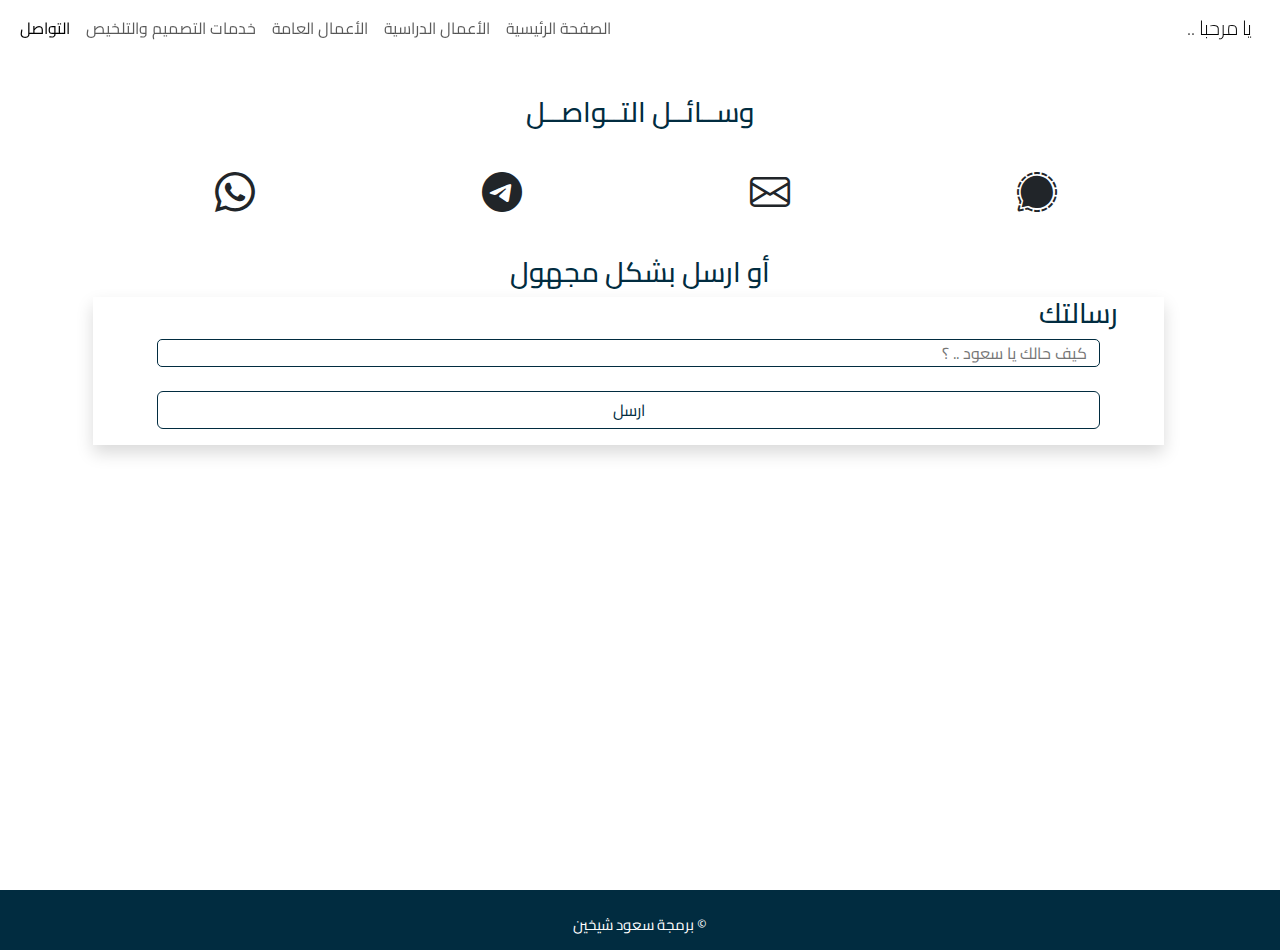
<file: fix.html>
<!DOCTYPE html>
<html lang="ar">
<head>
    <meta charset="UTF-8">
    <meta name="viewport" content="width=device-width, initial-scale=1.0">
    <title>شبكة سعود شيخين التقنية</title>
<link rel="icon" href="log.icon" >
    <link href="https://cdn.jsdelivr.net/npm/bootstrap@5.3.3/dist/css/bootstrap.min.css" rel="stylesheet" integrity="sha384-QWTKZyjpPEjISv5WaRU9OFeRpok6YctnYmDr5pNlyT2bRjXh0JMhjY6hW+ALEwIH" crossorigin="anonymous">
    <link rel="stylesheet" href="style.css">
    <link rel="stylesheet" href="https://cdnjs.cloudflare.com/ajax/libs/font-awesome/6.7.2/css/all.min.css">
    <link rel="preconnect" href="https://fonts.googleapis.com">
    <link rel="preconnect" href="https://fonts.gstatic.com" crossorigin>
    <link href="https://fonts.googleapis.com/css2?family=Cairo:wght@200;300;400;600;700;900&display=swap" rel="stylesheet">
    <link rel="stylesheet" href="https://cdn.jsdelivr.net/npm/bootstrap-icons@1.13.1/font/bootstrap-icons.min.css">
<!-- Google tag (gtag.js) -->
<script async src="https://www.googletagmanager.com/gtag/js?id=G-26B0MFG7GL"></script>
<script>
  window.dataLayer = window.dataLayer || [];
  function gtag(){dataLayer.push(arguments);}
  gtag('js', new Date());

  gtag('config', 'G-26B0MFG7GL');
</script>
<!--  -->
<style>
    .container {
        min-height: 80vh;
        display: flex;
        flex-direction: column;
        justify-content: space-between;
    }
    footer{
        margin: 0 !important;
    }
    html , body {
        height: 100%;
        margin: 0;
    }
</style>
</head>
<body>
<!--  --> 
<div class="container-fluid kber align-items-center justify-content-center ">
  <!-- nav -->
   <!--  -->
<nav class="navbar navbar-expand-lg navbar-light fixed-top bg-cc" dir="rtl">
  <div class="container-fluid">
   <a class="navbar-brand justify-content-start display-4">يا مرحبا  .. </a>
    <button class="navbar-toggler" type="button" data-bs-toggle="collapse" data-bs-target="#navbarNavDropdown" aria-controls="navbarNavDropdown" aria-expanded="false" aria-label="Toggle navigation">
      <span class="navbar-toggler-icon "></span>
    </button>
    <div class="collapse navbar-collapse justify-content-end" id="navbarNavDropdown">
      <ul class="navbar-nav">
        <li class="nav-item">
          <a class="nav-link " aria-current="page" href="index.html">الصفحة الرئيسية</a>
        </li>
        <li class="nav-item">
          <a class="nav-link" href="works.html">الأعمال الدراسية</a>
        </li>
        <li class="nav-item">
          <a class="nav-link " href="stories.html">الأعمال العامة</a>
        </li>
       <li class="nav-item">
          <a class="nav-link" href="#">خدمات التصميم والتلخيص</a>
        </li>
        <li class="nav-item">
          <a class="nav-link active" href="social.html">التواصل</a>
        </li>
      </ul>
    </div>
  </div>
</nav>
  <!-- nav  -->
<div class="text-center mt-5 pt-5 icont "><h3>وســائــل التــواصــل</h3></div>
  <!--  -->
  <div class="container mt-3 pt-3 " dir="rtl">
    <div class="row justify-content-center" dir="ltr">
        
           
            <div class="btn-group me-2 " role="group" aria-label="First group">
    <a href="https://wa.me/966576787029" class="btn gro1"><i class="bi bi-whatsapp h1"></i></a>
    <a href="https://t.me/crmxi" class="btn gro1"><i class="bi bi-telegram h1"></i></a>
    <a href="mailto:saudok@protonmail.com" class="btn gro1"><i class="bi bi-envelope h1"></i></a>
    <a href="https://signal.me/#eu/-F2o60GtJIKb0y5iwunCiwSQwI3PKVfD_w5qGycwieDA9i7HjFhO7ZWPmG3pIzB7" class="btn gro1"><i class="bi bi-signal h1"></i></a>
    
</div>
<div class="text-center mt-3 pt-3 icont "><h3>أو ارسل بشكل مجهول</h3></div>
<!-- modify this form HTML and place wherever you want your form -->
 <div class="container-fluid shadow resal2 row"> 
<form id="my-form" action="https://formspree.io/f/mldblkwd" method="POST" dir="rtl">
<div class="row col-md-12">
  <h3 class="icont">رسالتك</h3>
  <input class="inp1" type="text" name="message" placeholder="كيف حالك يا سعود .. ؟" />
</div>
<br>
<div class="row col-md-12" >
  <button class="btn btn-outline-primary"  id="my-form-button">ارسل</button>
  <center><p id="my-form-status"></p></center>
</div>
</form>

<!-- Place this script at the end of the body tag -->
<script>
  var form = document.getElementById("my-form");
  
  async function handleSubmit(event) {
    event.preventDefault();
    var status = document.getElementById("my-form-status");
    var data = new FormData(event.target);
    fetch(event.target.action, {
      method: form.method,
      body: data,
      headers: {
          'Accept': 'application/json'
      }
    }).then(response => {
      if (response.ok) {
        status.innerHTML = "تم الإرسال .. تحياتي";
        form.reset()
      } else {
        response.json().then(data => {
          if (Object.hasOwn(data, 'errors')) {
            status.innerHTML = data["errors"].map(error => error["message"]).join(", ")
          } else {
            status.innerHTML = "عذرا .. فيه مشكلة بالإرسال"
          }
        })
      }
    }).catch(error => {
      status.innerHTML = "عذرا .. فيه مشكلة بالإرسال"
    });
  }
  form.addEventListener("submit", handleSubmit)
</script>
</div>

    
</div>

</div>


<br>
<footer class="foot">
    <br>
    <center><p style="color: white; font-size: 15px;">برمجة سعود شيخين ©</p></center>
</footer>
<script src="https://cdn.jsdelivr.net/npm/bootstrap@5.3.0/dist/js/bootstrap.bundle.min.js"></script>
</body>
</html>
</file>
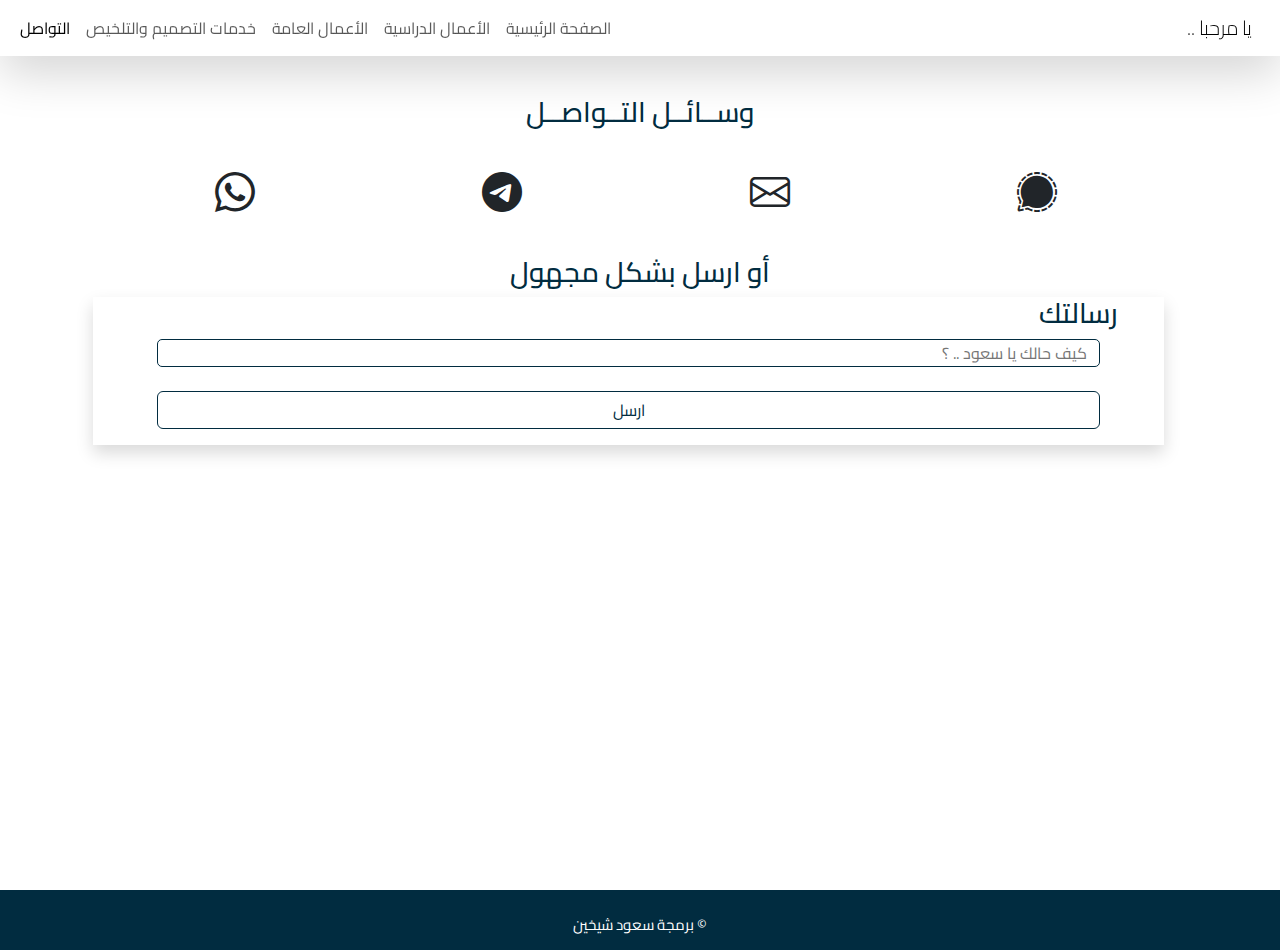
<file: social.html>
<!DOCTYPE html>
<html lang="ar">
<head>
    <meta charset="UTF-8">
    <meta name="viewport" content="width=device-width, initial-scale=1.0">
    <title>شبكة سعود شيخين التقنية</title>
    <link rel="stylesheet" href="https://cdnjs.cloudflare.com/ajax/libs/animate.css/4.1.1/animate.min.css"/>
<link rel="icon" href="log.icon" >
    <link href="https://cdn.jsdelivr.net/npm/bootstrap@5.3.3/dist/css/bootstrap.min.css" rel="stylesheet" integrity="sha384-QWTKZyjpPEjISv5WaRU9OFeRpok6YctnYmDr5pNlyT2bRjXh0JMhjY6hW+ALEwIH" crossorigin="anonymous">
    <link rel="stylesheet" href="style.css">
    <link rel="stylesheet" href="https://cdnjs.cloudflare.com/ajax/libs/font-awesome/6.7.2/css/all.min.css">
    <link rel="preconnect" href="https://fonts.googleapis.com">
    <link rel="preconnect" href="https://fonts.gstatic.com" crossorigin>
    <link href="https://fonts.googleapis.com/css2?family=Cairo:wght@200;300;400;600;700;900&display=swap" rel="stylesheet">
    <link rel="stylesheet" href="https://cdn.jsdelivr.net/npm/bootstrap-icons@1.13.1/font/bootstrap-icons.min.css">
<!-- Google tag (gtag.js) -->
<script async src="https://www.googletagmanager.com/gtag/js?id=G-26B0MFG7GL"></script>
<script>
  window.dataLayer = window.dataLayer || [];
  function gtag(){dataLayer.push(arguments);}
  gtag('js', new Date());

  gtag('config', 'G-26B0MFG7GL');
</script>
<!--  -->
<style>
    .container {
        min-height: 80vh;
        display: flex;
        flex-direction: column;
        justify-content: space-between;
    }
    footer{
        margin: 0 !important;
    }
    html , body {
        height: 100%;
        margin: 0;
    }
</style>
</head>
<body class="animate__animated animate__fadeIn " >
<!--  --> 
<div class="container-fluid kber align-items-center justify-content-center ">
  <!-- nav -->
   <!--  -->
<nav class="navbar navbar-expand-lg navbar-light fixed-top bg-cc animate__animated animate__slideInDown shadow-lg" dir="rtl">
  <div class="container-fluid">
   <a class="navbar-brand justify-content-start display-4">يا مرحبا  .. </a>
    <button class="navbar-toggler" type="button" data-bs-toggle="collapse" data-bs-target="#navbarNavDropdown" aria-controls="navbarNavDropdown" aria-expanded="false" aria-label="Toggle navigation">
      <span class="navbar-toggler-icon "></span>
    </button>
    <div class="collapse navbar-collapse justify-content-end" id="navbarNavDropdown">
      <ul class="navbar-nav">
        <li class="nav-item">
          <a class="nav-link " aria-current="page" href="index.html">الصفحة الرئيسية</a>
        </li>
        <li class="nav-item">
          <a class="nav-link" href="works.html">الأعمال الدراسية</a>
        </li>
        <li class="nav-item">
          <a class="nav-link " href="stories.html">الأعمال العامة</a>
        </li>
       <li class="nav-item">
          <a class="nav-link" href="sirv.html">خدمات التصميم والتلخيص</a>
        </li>
        <li class="nav-item">
          <a class="nav-link active" href="social.html">التواصل</a>
        </li>
      </ul>
    </div>
  </div>
</nav>
  <!-- nav  -->
<div class="text-center mt-5 pt-5 icont "><h3>وســائــل التــواصــل</h3></div>
  <!--  -->
  <div class="container mt-3 pt-3 " dir="rtl">
    <div class="row justify-content-center" dir="ltr">
        
           
            <div class="btn-group me-2 " role="group" aria-label="First group">
    <a href="https://wa.me/966576787029" class="btn gro1"><i class="bi bi-whatsapp h1"></i></a>
    <a href="https://t.me/crmxi" class="btn gro1"><i class="bi bi-telegram h1"></i></a>
    <a href="mailto:saudok@protonmail.com" class="btn gro1"><i class="bi bi-envelope h1"></i></a>
    <a href="https://signal.me/#eu/-F2o60GtJIKb0y5iwunCiwSQwI3PKVfD_w5qGycwieDA9i7HjFhO7ZWPmG3pIzB7" class="btn gro1"><i class="bi bi-signal h1"></i></a>
    
</div>
<div class="text-center mt-3 pt-3 icont "><h3>أو ارسل بشكل مجهول</h3></div>
<!-- modify this form HTML and place wherever you want your form -->
 <div class="container-fluid shadow resal2 row"> 
<form id="my-form" action="https://formspree.io/f/mldblkwd" method="POST" dir="rtl">
<div class="row col-md-12">
  <h3 class="icont">رسالتك</h3>
  <input class="inp1" type="text" name="message" placeholder="كيف حالك يا سعود .. ؟" />
</div>
<br>
<div class="row col-md-12" >
  <button class="btn btn-outline-primary"  id="my-form-button">ارسل</button>
  <center><p id="my-form-status"></p></center>
</div>
</form>

<!-- Place this script at the end of the body tag -->
<script>
  var form = document.getElementById("my-form");
  
  async function handleSubmit(event) {
    event.preventDefault();
    var status = document.getElementById("my-form-status");
    var data = new FormData(event.target);
    fetch(event.target.action, {
      method: form.method,
      body: data,
      headers: {
          'Accept': 'application/json'
      }
    }).then(response => {
      if (response.ok) {
        status.innerHTML = "تم الإرسال .. تحياتي";
        form.reset()
      } else {
        response.json().then(data => {
          if (Object.hasOwn(data, 'errors')) {
            status.innerHTML = data["errors"].map(error => error["message"]).join(", ")
          } else {
            status.innerHTML = "عذرا .. فيه مشكلة بالإرسال"
          }
        })
      }
    }).catch(error => {
      status.innerHTML = "عذرا .. فيه مشكلة بالإرسال"
    });
  }
  form.addEventListener("submit", handleSubmit)
</script>
</div>

    
</div>

</div>


<br>
<footer class="foot">
    <br>
    <center><p style="color: white; font-size: 15px;">برمجة سعود شيخين ©</p></center>
</footer>
<script src="https://cdn.jsdelivr.net/npm/bootstrap@5.3.0/dist/js/bootstrap.bundle.min.js"></script>
</body>
</html>
</file>
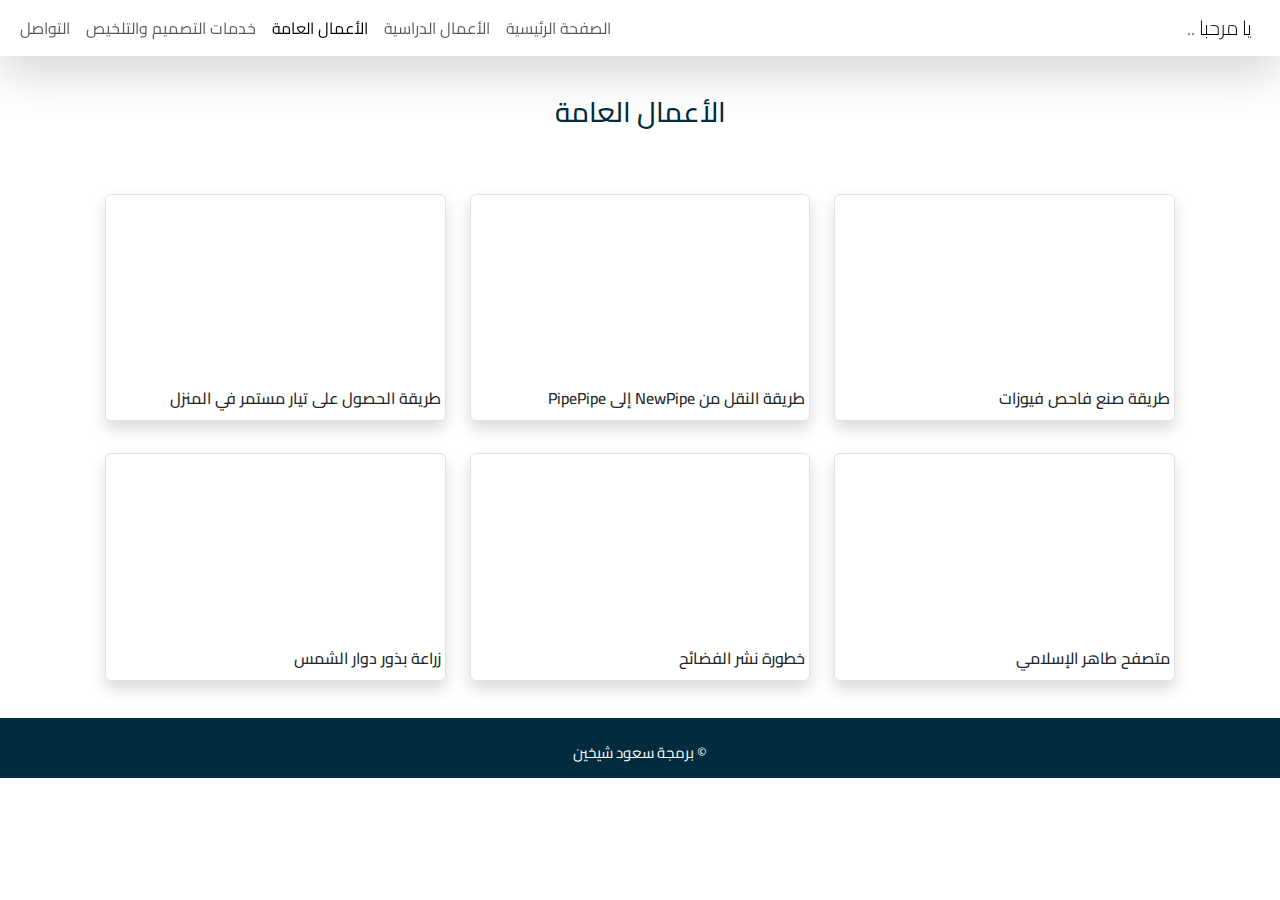
<file: stories.html>
<!DOCTYPE html>
<html lang="ar">
<head>
    <meta charset="UTF-8">
    <meta name="viewport" content="width=device-width, initial-scale=1.0">
    <title>شبكة سعود شيخين التقنية</title>
    <link rel="stylesheet" href="https://cdnjs.cloudflare.com/ajax/libs/animate.css/4.1.1/animate.min.css"/>
<link rel="icon" href="log.icon" >
    <link href="https://cdn.jsdelivr.net/npm/bootstrap@5.3.3/dist/css/bootstrap.min.css" rel="stylesheet" integrity="sha384-QWTKZyjpPEjISv5WaRU9OFeRpok6YctnYmDr5pNlyT2bRjXh0JMhjY6hW+ALEwIH" crossorigin="anonymous">
    <link rel="stylesheet" href="style.css">
    <link rel="stylesheet" href="https://cdnjs.cloudflare.com/ajax/libs/font-awesome/6.7.2/css/all.min.css">
    <link rel="preconnect" href="https://fonts.googleapis.com">
    <link rel="preconnect" href="https://fonts.gstatic.com" crossorigin>
    <link href="https://fonts.googleapis.com/css2?family=Cairo:wght@200;300;400;600;700;900&display=swap" rel="stylesheet">
    
<!-- Google tag (gtag.js) -->
<script async src="https://www.googletagmanager.com/gtag/js?id=G-26B0MFG7GL"></script>
<script>
  window.dataLayer = window.dataLayer || [];
  function gtag(){dataLayer.push(arguments);}
  gtag('js', new Date());

  gtag('config', 'G-26B0MFG7GL');
</script>
<!--  -->
</head>
<body class="animate__animated animate__fadeIn">
<!--  --> 
<div class="container-fluid kber align-items-center justify-content-center ">
  <!-- nav -->
   <!--  -->
<nav class="navbar navbar-expand-lg navbar-light fixed-top bg-cc animate__animated animate__slideInDown shadow-lg " dir="rtl">
  <div class="container-fluid">
   <a class="navbar-brand justify-content-start display-4">يا مرحبا  .. </a>
    <button class="navbar-toggler" type="button" data-bs-toggle="collapse" data-bs-target="#navbarNavDropdown" aria-controls="navbarNavDropdown" aria-expanded="false" aria-label="Toggle navigation">
      <span class="navbar-toggler-icon "></span>
    </button>
    <div class="collapse navbar-collapse justify-content-end" id="navbarNavDropdown">
      <ul class="navbar-nav">
        <li class="nav-item">
          <a class="nav-link " aria-current="page" href="index.html">الصفحة الرئيسية</a>
        </li>
        <li class="nav-item">
          <a class="nav-link" href="works.html">الأعمال الدراسية</a>
        </li>
        <li class="nav-item">
          <a class="nav-link active" href="#">الأعمال العامة</a>
        </li>
       <li id="sirv"  class="nav-item">
          <a class="nav-link" href="">خدمات التصميم والتلخيص</a>
        </li>
        <li class="nav-item">
          <a class="nav-link" href="social.html">التواصل</a>
        </li>
      </ul>
    </div>
  </div>
</nav>
  <!-- nav  -->
<div class="text-center mt-5 pt-5 icont "><h3>الأعمال العامة</h3></div>
  <!--  -->
  <div class="container mt-3 pt-3 " dir="rtl">
    <div class="row justify-content-center">
            <!-- 1 -->
             <div class="col-lg-4 col-md-12 pt-3 mt-3">
            <div class="border rounded shadow ">
                <div class="ratio ratio-16x9 overflow-hidden rounded-top "><iframe src="https://youtube.com/embed/2fPklfOzYgg"  title="YouTube video" allowfullscreen></iframe></div>
                <h6 class="p-1">طريقة صنع فاحص فيوزات</h6>
            </div>
            </div>
            <!-- 2 -->
             <div class="col-lg-4 col-md-12 pt-3 mt-3">
             <div class="border rounded shadow ">
                <div class="ratio ratio-16x9 overflow-hidden rounded-top "><iframe src="https://youtube.com/embed/FaZE8WRvzeA?" title="YouTube video" allowfullscreen></iframe></div>
                <h6 class="p-1">طريقة النقل من NewPipe إلى PipePipe</h6>
            </div>
            </div>
            <!-- 3 -->
             <div class="col-lg-4 col-md-12 pt-3 mt-3">
             <div class="border rounded shadow ">
                <div class="ratio ratio-16x9 overflow-hidden rounded-top "><iframe src="https://youtube.com/embed/U5NQquUX3-8" title="YouTube video" allowfullscreen></iframe></div>
                <h6 class="p-1">طريقة الحصول على تيار مستمر في المنزل</h6>
            </div>
            </div>
        </div> 
         <!-- end row  -->
          
        <div class="row justify-content-center">
          <!-- start row -->
            <div class="col-lg-4 col-md-12 pt-3 mt-3">
            <div class="border rounded shadow ">
                <div class="ratio ratio-16x9 overflow-hidden rounded-top "><iframe src="https://youtube.com/embed/vtM5aIKyf3k"  title="YouTube video" allowfullscreen></iframe></div>
                <h6 class="p-1">متصفح طاهر الإسلامي</h6>
            </div>
            </div>
            <!-- 2 -->
             <div class="col-lg-4 col-md-12 pt-3 mt-3">
             <div class="border rounded shadow ">
                <div class="ratio ratio-16x9 overflow-hidden rounded-top "><iframe src="https://youtube.com/embed/iOH0lc-Cvpw" title="YouTube video" allowfullscreen></iframe></div>
                <h6 class="p-1">خطورة نشر الفضائح </h6>
            </div>
            </div>
            <!-- 3 -->
             <div class="col-lg-4 col-md-12 pt-3 mt-3">
             <div class="border rounded shadow ">
                <div class="ratio ratio-16x9 overflow-hidden rounded-top "><iframe src="https://youtube.com/embed/-CzdVoq4gl8" title="YouTube video" allowfullscreen></iframe></div>
                <h6 class="p-1">زراعة بذور دوار الشمس</h6>
            </div>
            </div>
        </div> 
            <!-- end row -->

        </div>
</div>

<br>
<footer class="foot">
    <br>
    <center><p style="color: white; font-size: 15px;">برمجة سعود شيخين ©</p></center>
</footer>
<script src="https://cdn.jsdelivr.net/npm/bootstrap@5.3.0/dist/js/bootstrap.bundle.min.js"></script>
<script src="sirv.js"></script>
</body>
</file>
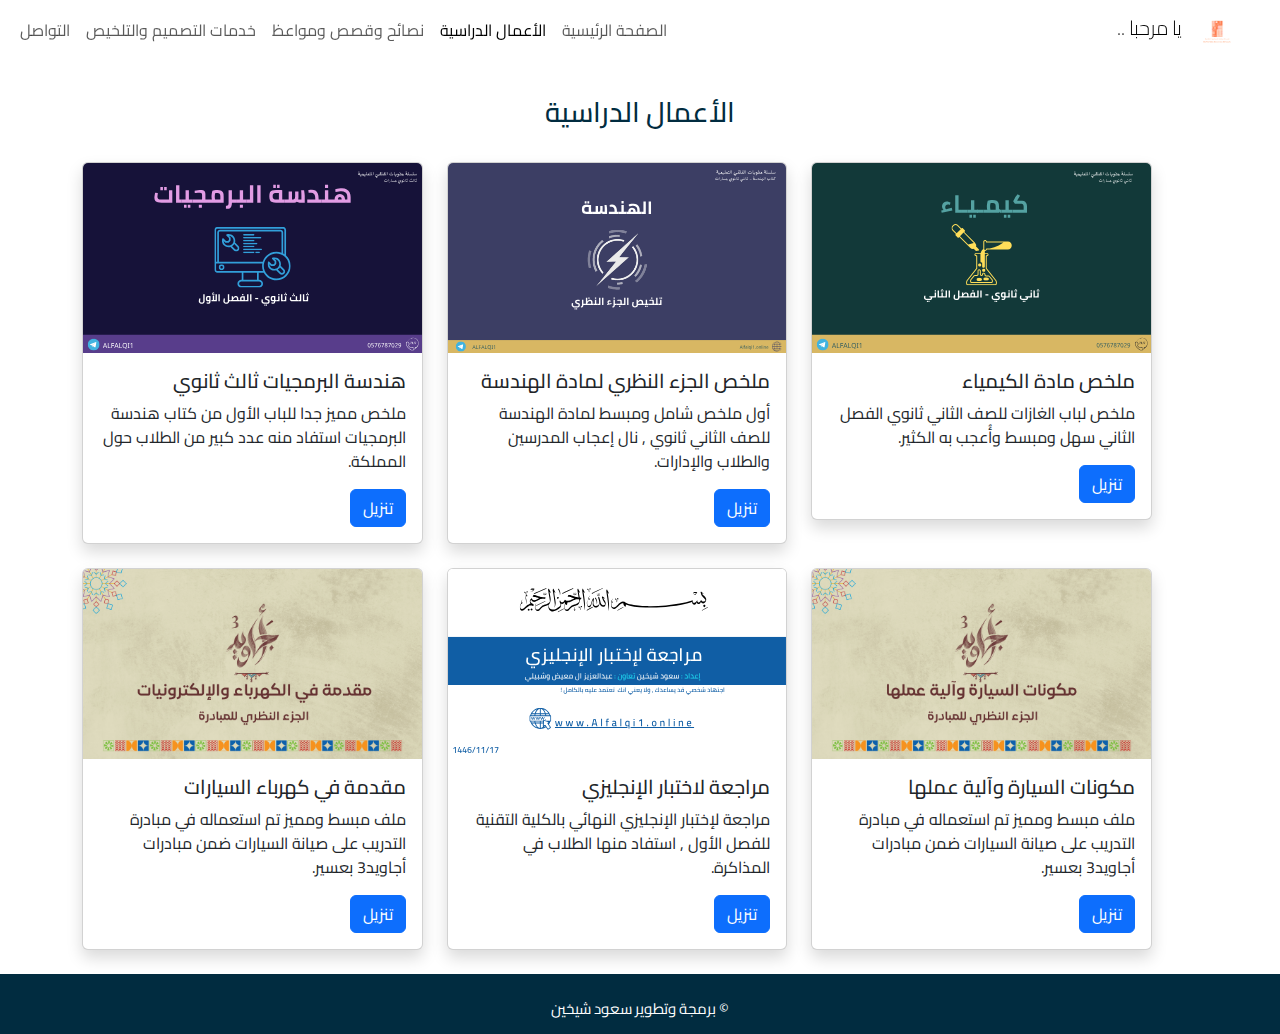
<file: works.html>
<!DOCTYPE html>
<html lang="ar">
<head>
    <meta charset="UTF-8">
    <meta name="viewport" content="width=device-width, initial-scale=1.0">
    <title>شبكة سعود شيخين التقنية</title>
    <link rel="icon" href="log.icon">
    <link href="https://cdn.jsdelivr.net/npm/bootstrap@5.3.3/dist/css/bootstrap.min.css" rel="stylesheet" integrity="sha384-QWTKZyjpPEjISv5WaRU9OFeRpok6YctnYmDr5pNlyT2bRjXh0JMhjY6hW+ALEwIH" crossorigin="anonymous">
    <link rel="stylesheet" href="style.css">
    <link rel="stylesheet" href="https://cdnjs.cloudflare.com/ajax/libs/font-awesome/6.7.2/css/all.min.css">
    <link rel="preconnect" href="https://fonts.googleapis.com">
    <link rel="preconnect" href="https://fonts.gstatic.com" crossorigin>
    <link href="https://fonts.googleapis.com/css2?family=Cairo:wght@200;300;400;600;700;900&display=swap" rel="stylesheet">
    
<!-- Google tag (gtag.js) -->
<script async src="https://www.googletagmanager.com/gtag/js?id=G-26B0MFG7GL"></script>
<script>
  window.dataLayer = window.dataLayer || [];
  function gtag(){dataLayer.push(arguments);}
  gtag('js', new Date());

  gtag('config', 'G-26B0MFG7GL');
</script>
<!--  -->
</head>
<body>

  <!-- nav -->
   <!--  -->
<nav class="navbar navbar-expand-lg navbar-light fixed-top bg-cc" dir="rtl">
  <div class="container-fluid">
     <a class="navbar-brand justify-content-start display-4"> <img src="logogood(1).svg" class="img-fluid" style="filter: invert();" width="70" height="70" alt="...">يا مرحبا  .. </a>
    <button class="navbar-toggler" type="button" data-bs-toggle="collapse" data-bs-target="#navbarNavDropdown" aria-controls="navbarNavDropdown" aria-expanded="false" aria-label="Toggle navigation">
      <span class="navbar-toggler-icon "></span>
    </button>
    <div class="collapse navbar-collapse justify-content-end" id="navbarNavDropdown">
      <ul class="navbar-nav">
        <li class="nav-item">
          <a class="nav-link " aria-current="page" href="index.html">الصفحة الرئيسية</a>
        </li>
        <li class="nav-item">
          <a class="nav-link active" href="#">الأعمال الدراسية</a>
        </li>
        <li class="nav-item">
          <a class="nav-link" href="#">نصائح وقصص ومواعظ</a>
        </li>
       <li class="nav-item">
          <a class="nav-link" href="#">خدمات التصميم والتلخيص</a>
        </li>
        <li class="nav-item">
          <a class="nav-link" href="#">التواصل</a>
        </li>
      </ul>
    </div>
  </div>
</nav>
  <!-- nav  -->
<div class="text-center mt-5 pt-5 icont "><h3>الأعمال الدراسية</h3></div>
<!-- -->
<div class="container mt-3 pt-3">
    <!-- 1 -->
<div class="justify-content-center">
<div class="row" >
<div class="col-lg-4 col-md-12">
<div class="card shadow" dir="rtl" >
  <img src="hprmg.svg" class="card-img-top" alt="...">
  <div class="card-body">
    <h5 class="card-title" >هندسة البرمجيات ثالث ثانوي</h5>
    <p class="card-text" >ملخص مميز جدا للباب الأول من كتاب هندسة البرمجيات استفاد منه عدد كبير من الطلاب حول المملكة.</p>
    <a href="brmjyat.pdf" download="هندسة البرمجيات" class="btn btn-primary c-btn">تنزيل</a>
  </div>
</div>
</div>
<!-- 2 -->
<div class="col-lg-4 col-md-12">
<div class="card shadow" dir="rtl" >
  <img src="hndsa.svg" class="card-img-top" alt="...">
  <div class="card-body">
    <h5 class="card-title">ملخص الجزء النظري لمادة الهندسة</h5>
    <p class="card-text">أول ملخص شامل ومبسط لمادة الهندسة للصف الثاني ثانوي , نال إعجاب المدرسين والطلاب والإدارات.</p>
    <a href="hndsaBas.pdf" download="ملخص الهندسة" class="btn btn-primary c-btn">تنزيل</a>
  </div>
</div>
</div>
<!-- 3 -->
 <div class="col-lg-4 col-md-12">
<div class="card shadow" dir="rtl" >
  <img src="kemea.svg" class="card-img-top" alt="...">
  <div class="card-body">
    <h5 class="card-title">ملخص مادة الكيمياء</h5>
    <p class="card-text">ملخص لباب الغازات للصف الثاني ثانوي الفصل الثاني سهل ومبسط وأُعجب به الكثير.</p>
    <a href="kemea.pdf" download="ملخص الكيمياء" class="btn btn-primary c-btn">تنزيل</a>
  </div>
</div>
</div>
</div>
<!-- end row -->
 <br>
 <!--  new row  -->
<div class="row justify-content-center " >
<div class="col-lg-4 col-md-12">
<div class="card shadow" dir="rtl" >
  <img src="syarat.png" class="card-img-top" alt="...">
  <div class="card-body">
    <h5 class="card-title">مقدمة في كهرباء السيارات</h5>
    <p class="card-text">ملف مبسط ومميز تم استعماله في مبادرة التدريب على صيانة السيارات ضمن مبادرات أجاويد3 بعسير.</p>
    <a href="khrbasyarat.pdf" download="مقدمة في كهرباء السيارات" class="btn btn-primary c-btn">تنزيل</a>
  </div>
</div>
</div>
<!-- 2 -->
<div class="col-lg-4 col-md-12">
<div class="card shadow" dir="rtl" >
  <img src="mraja.svg" class="card-img-top" alt="...">
  <div class="card-body">
    <h5 class="card-title">مراجعة لاختبار الإنجليزي</h5>
    <p class="card-text">مراجعة لإختبار الإنجليزي النهائي بالكلية التقنية للفصل الأول , استفاد منها الطلاب في المذاكرة.</p>
    <a href="mrajaEnglish.pdf" download="مراجعة لاختبار الانجليزي" class="btn btn-primary c-btn">تنزيل</a>
  </div>
</div>
</div>
<!-- 3 -->
 <div class="col-lg-4 col-md-12">
<div class="card shadow" dir="rtl" >
  <img src="mekanenka.png" class="card-img-top" alt="...">
  <div class="card-body">
    <h5 class="card-title">مكونات السيارة وآلية عملها</h5>
    <p class="card-text">ملف مبسط ومميز تم استعماله في مبادرة التدريب على صيانة السيارات ضمن مبادرات أجاويد3 بعسير.</p>
    <a href="mekank.pdf" download="مكونات السيارة وآلية عملها" class="btn btn-primary c-btn">تنزيل</a>
  </div>
</div>
</div>
</div>
</div>
</div>
<br>
<footer class="foot">
    <br>
    <center><p style="color: white; font-size: 15px;">برمجة وتطوير سعود شيخين ©</p></center>
</footer>
<script src="https://cdn.jsdelivr.net/npm/bootstrap@5.3.0/dist/js/bootstrap.bundle.min.js"></script>
</body>
</file>
<file: style.css>
.m7t {
    border: 1px solid black ;
    border-radius: 5px;
    padding: 0;
}
.kber {
    margin-top: 1%;
    margin-bottom: 1%;
    padding: 0;
}
#logo {
    margin-top: -30px;
  margin-bottom: -55px;
  width: 100%;
  height: 170%;

}
.log {
    height: 150px;
} 
body {
    
    font-family: "Cairo", sans-serif;
    font-optical-sizing: auto;
    font-weight: 400;
    font-style: normal;
    font-variation-settings:
      "slnt" 0;

}

.icon {
    color: #024f75;
    margin-bottom: 4%;
}

.iconm {
    color: #024f75;
    
}
.icont{
color: #012c40;
}
body ::selection{
    color: aliceblue;
    background-color:#024f75;
}
.wst {
    background-color: #012c40;
    color: white;
    height:auto;
    margin-top: 2%;
    margin-bottom: 2%;
    margin-left: 9%;
    border-top-left-radius: 15px;
    border-bottom-left-radius: 15px;
    padding-top: 2%;
    padding-right:2% ;
    
}
.par {
    color: white;
    font-size: large;
}
.qaem {
    background-color: #012c40;
    margin-right: 9%;
    margin-left: 9%;
    height: auto;
    border-radius: 15px;
    padding: 2%;
}
.tk :hover{
    font-size: 20px;
    transition: transform 0.3s ease;
    cursor: pointer;
}

  .tk:hover {
    transform: scale(1.05);
  }
.head {
    background-color: #012c40;
    height: 60px;
}
a {
    text-decoration: none;
    color: #012c40;
}
.foot {
    background-color: #012c40;
    height: 60px;
}
.resal {
    margin-top: 2%;
    border: #012c40 2px solid;
    border-radius: 15px;
    margin-right: 9%;
    margin-left: 9%;
    width: 82%;
    
}
.btn-outline-primary{
    color: #012c40;
    width: 94%;
    margin-right: 3%;
    border-color: #012c40;
}
.btn-outline-primary:hover{
    background-color: #012c40;
    color: white;
}
.inp1 {
    width: 94%;
    margin-right: 3%;
    border-radius: 5px;
    border:#012c40 solid 1px;
    transition: border-color 0.3s ease;
}
.inp1:focus{
    border-color:white;
    box-shadow: 0 0 5px #012c40;
}
.row{
    margin-right: 1%;
   width: 98%;
}
</file>
